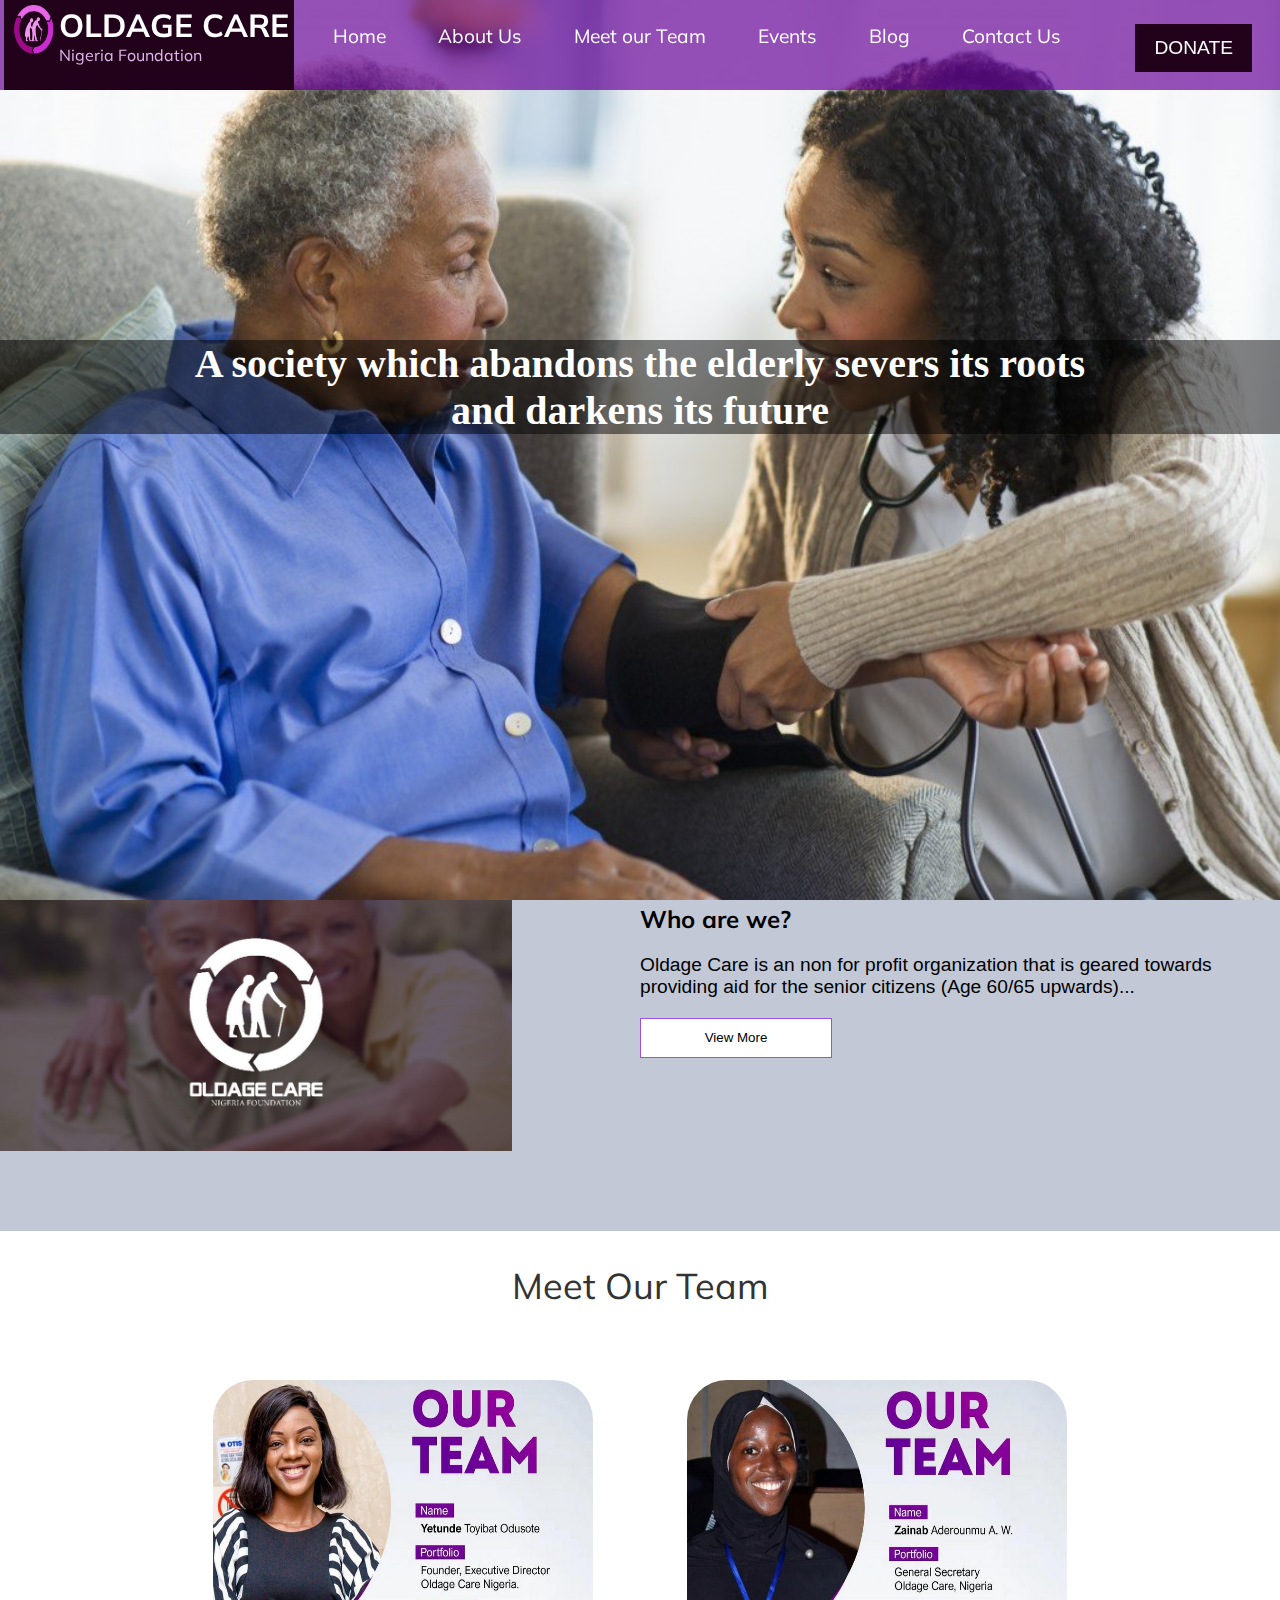
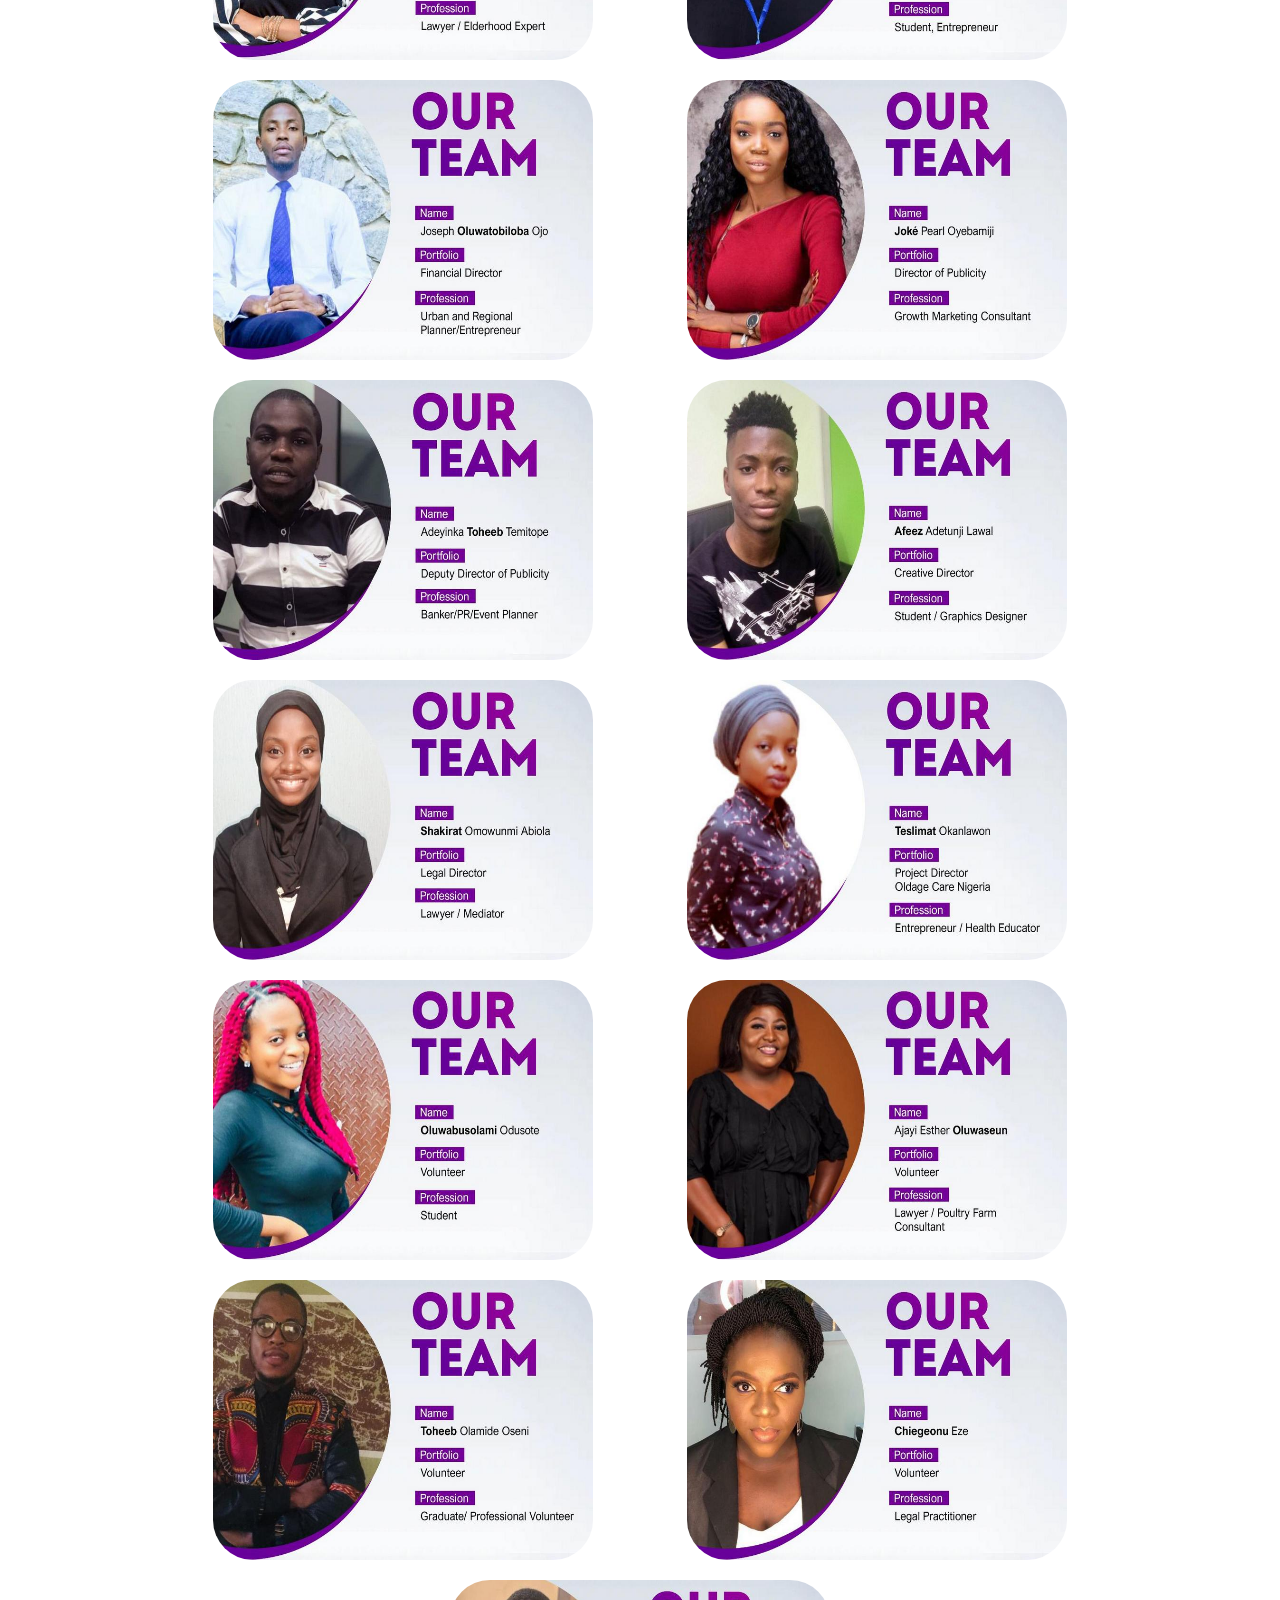
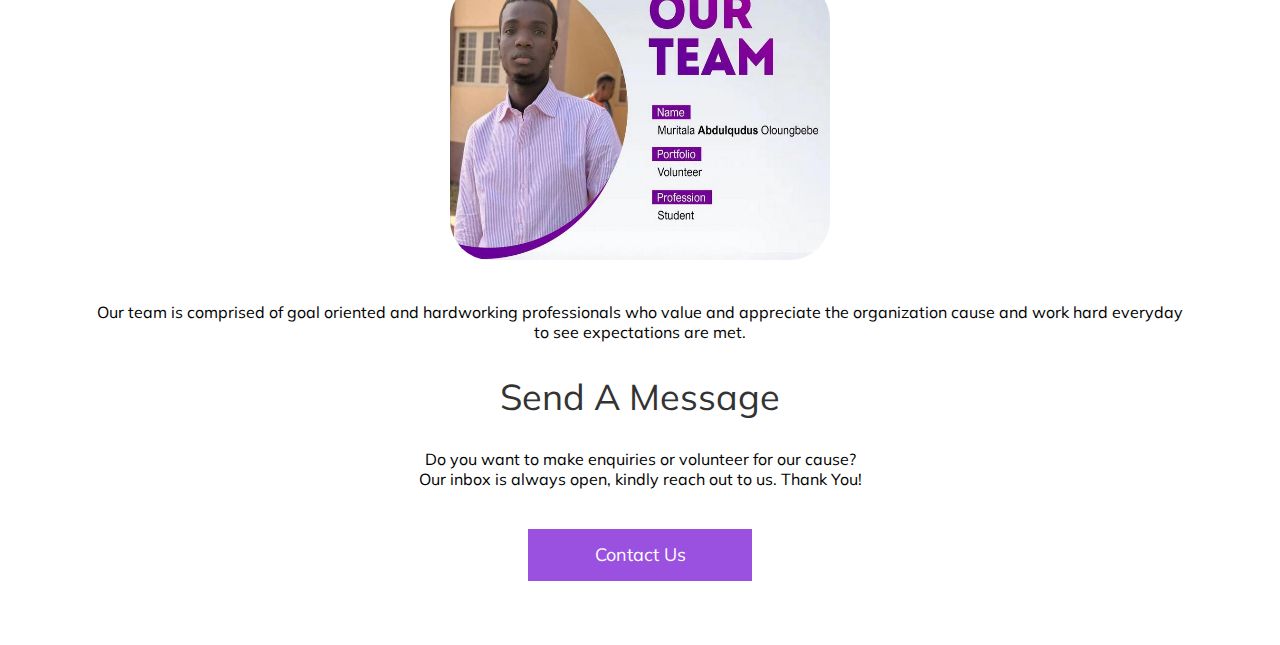
<file: index.html>
<!DOCTYPE html>
<html lang="en">
<head>
    <meta charset="UTF-8">
    <meta name="viewport" content="width=device-width, initial-scale=1.0">
    <link href="style.css" rel="stylesheet" type="text/css">
    <link href="https://fonts.googleapis.com/css2?family=Muli:wght@300;400&display=swap" rel="stylesheet">
    <title>oldage care</title>
</head>
<body>
    <section id="main-wrapper">
        <header class="home-header">
            <slider>
                <slide><p>So many of our elderly population are forgotten or disregarded...<br>One day we will all be where they are</p></slide>
                <slide><p>Our elders deserve to be honoured and respected</p></slide>
                <slide><p>One person caring about another represents lifes greatest value</p></slide>
                <slide><p>A society which abandons the elderly severs its roots <br> and darkens its future</p></slide>
            </slider>
            <div class="nav-container">
                <div id="nav-wrapper">
                <nav>
                    <a class="navbar_brand" href="index.html">
                        <img class="oldage-logo"  src="images/OLDAGE CARE2.png">
                        <div class="brand">
                            <h1 style="color: white;">OLDAGE CARE</h1>
                            <p>Nigeria Foundation</p>
                        </div>
                        
                    </a>
                    <div class="hamburger">
                        <div class="line"></div>
                        <div class="line"></div>
                        <div class="line"></div>
                        <div class="line"></div>
                        <div class="line"></div>
                        <div class="line"></div>
                        <div class="line"></div>
                      </div>
                      <ul class="link_container">
                        <li>
                          <a href="index.html">Home</a>
                        </li>
                        <li>
                          <a href="#about_us">About Us</a>
                        </li>
                        <li>
                          <a href="#meet_our_team">Meet our Team</a>
                        </li>
                        <li>
                            <a href="#">Events</a>
                          </li>
                          <li>
                            <a href="#">Blog</a>
                          </li>
                          <li>
                            <a href="contact.html">Contact Us</a>
                          </li>
                          <li>
                            <button type="button" class="book-btn">
                                <a href="#">DONATE</a>
                              </button>
                          </li>
                          
                          
                      </ul>

                </nav>   
                </div>

            </div>
        </header>
        <section class="about-us">
            <a id="about_us"><div class="head"></a>
                <h2 class="head__h2">About Us</h2><hr>
            </div>
            
            <div class="gridsty" >
                <!--start of grid tag for about us-->
                <div class="about-us__img">
                    <img src="./images/oldcare.jpeg" alt="oldcare">
                </div>
                <div class="about-us__text">
                    <h2>Who are we?</h2>
                    <p class="about-us-message">Oldage Care is an non for profit organization that is geared towards providing aid for the senior citizens (Age 60/65 upwards)<span id="dots">...</span><span id="more">
                        Our long term goal is to build a full functional and well equipped elder home in each state of the federation
                         Short term plan is payment Monthly Salary of 5k for Senior Citizen (age 80 and above) for life.
                         Long run, we hope to start paying the salary from age 65 but for now. We are starting with age 80 and above.
                         However we would provide foodstuff and other relief items to people from age 60 upwards. It’s only age 80 that would be provided with monthly salaries in addition to the food stuffs</span></p>
                         <button onclick="myFunction()" id="myBtn">View More</button>
                         
                </div>
                <!--end of grid tag for about us-->
        </section>
        <section class="white-section">
          <a id="meet_our_team"><div class="team"></a>
                <p class="info__text--bigTitle">Meet Our Team</p>
                <div class="team-image-container">
                    <img src="images/yetunde.jpg">
                    <img src="images/zanaib.jpg">
                    <img src="images/ojo.jpg">
                    <img src="images/joke.jpg">
                    <img src="images/toheeb.jpg">
                    <img src="images/afeez.jpg">
                    <img src="images/shakirat.jpg">
                    <img src="images/teslimat.jpg">
                    <img src="images/busola.jpg">
                    <img src="images/oluwaseun.jpg">
                    <img src="images/toheeb (2).jpg">
                    <img src="images/eze.jpg">
                    <img src="images/muritala.jpg">                 
                  </div>
                  <p> Our team is comprised of goal oriented and hardworking professionals who value and appreciate the organization cause and work hard everyday to see expectations are met.</p>
                    <div class="message_text">
                        <p class="info__text--bigTitle">
                            Send A Message
                        </p>
                        <p>Do you want to make enquiries or volunteer for our cause?</p>
                        <p>Our inbox is always open, kindly reach out to us. Thank You!</p>
        
                      <a href="contact.html"> <input type="button" class="message_button" value="Contact Us"></a> 
        
                  
                        <!-- <button class="info__button message_button">
                            
                        </button> -->
                 
                      </div>
            </div>
        </section>










    </section><!--main container-->
    <script src="scripts.js"></script>    
 </body>
</html>
</file>
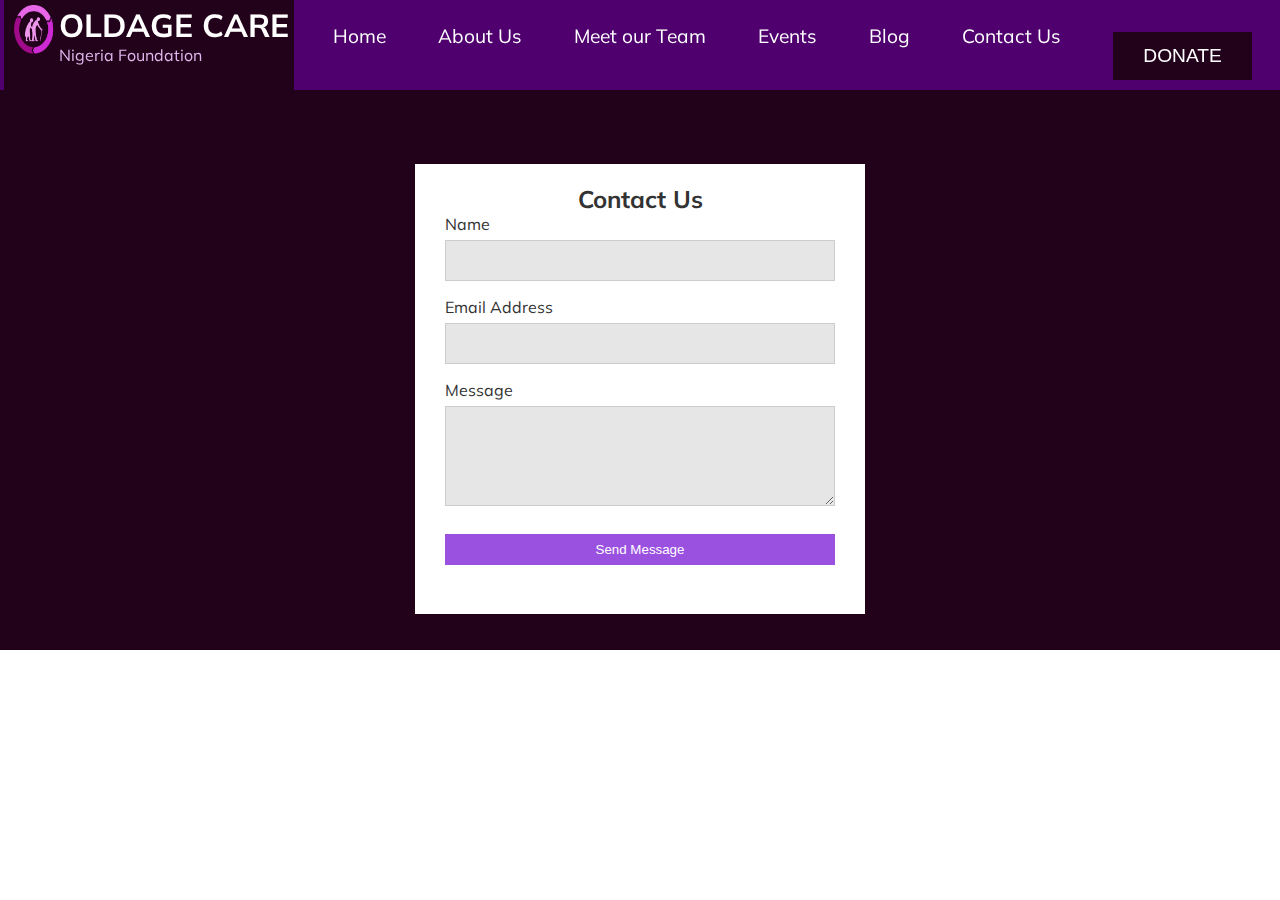
<file: contact.html>
<!DOCTYPE html>
<html lang="en">
<head>
    <meta charset="UTF-8">
    <meta name="viewport" content="width=device-width, initial-scale=1.0">
    <link href="contact.css" rel="stylesheet" type="text/css">
    <link href="https://fonts.googleapis.com/css2?family=Muli:wght@300;400&display=swap" rel="stylesheet">
    <title>contact</title>
</head>
<body>
    <section id="main-wrapper">
        <div id="nav-wrapper">

            <nav>
                <a class="navbar_brand" href="index.html">
                    <img class="oldage-logo"  src="images/OLDAGE CARE2.png">
                    <div class="brand">
                        <h1 style="color: white;">OLDAGE CARE</h1>
                        <p>Nigeria Foundation</p>
                    </div>
                    
                </a>
                <div class="hamburger">
                    <div class="line"></div>
                    <div class="line"></div>
                    <div class="line"></div>
                    <div class="line"></div>
                    <div class="line"></div>
                    <div class="line"></div>
                    <div class="line"></div>
                </div>
                <!-- <ul class="nav-links"> -->
                    <ul class="link_container">
                        <li>
                            <a href="index.html">Home</a>
                          </li>
                          <li>
                            <a href="index.html#about_us">About Us</a>
                          </li>
                          <li>
                            <a href="index.html#meet_our_team">Meet our Team</a>
                          </li>
                          <li>
                              <a href="#">Events</a>
                            </li>
                            <li>
                              <a href="#">Blog</a>
                            </li>
                            <li>
                              <a href="contact.html">Contact Us</a>
                            </li>
                            <li>
                              <button type="button" class="book-btn">
                                  <a href="#">DONATE</a>
                                </button>
                            </li>
                    </ul>
              </nav>
              </div>
              <div class="container">
                <div class="contact-inner">
    
                <form class="form">
                  <h2>Contact Us</h2>
                  <label for="name">Name</label>
                  <input type="text"  name="first_name">
              
                  <label for="Email-address">Email Address</label>
                  <input type="text" name="email" >
                      
                  <label for="Message">Message</label>
                  <textarea id="message" name="full_message"></textarea>
              
                  <button>Send Message</button>
                </form>
            </div>
    
            </div>    







    </section>
    <script src="scripts.js"></script>  
</body>
</html>
</file>
<file: style.css>
*,
*::after,
*::before {
    margin: 0;
    padding: 0;
    box-sizing: inherit;
}
html{
    height: 100%;
}
body {
    box-sizing: border-box;
    font-family: 'Muli', sans-serif;
    height: 100%;
    background-color: #c2c8d6;
}

slider {
    display: block;
    width: 100%;
    height: 100%;
    overflow: hidden;
    position: absolute;
}
slider > * {
    position: absolute;
    display: block;
    width: 100%;
    height: 100%;
    animation: slide 12s infinite;
    overflow: hidden;

}

slide:nth-child(1) {
    left: 0;
    animation-delay: -1s;
    background-image: url(images/sunset.jpg);
    background-size: cover;
    background-position: center;
}
slide:nth-child(2) {
    animation-delay: 2s;
    background-image: url(images/oldtea.jpg);
    background-size: cover;
    background-position: center;
}
slide:nth-child(3) {
    animation-delay: 5s;
    background-image: url(images/medical.jpg);
    background-size: cover;
    background-position: center;
}
slide:nth-child(4) {
    left: 0;
    animation-delay: 8s;
    background-image: url(images/elderly.jpg);
    background-size: cover;
    background-position: center;
}
slide p {
    font-family: Comfortaa;
    font-size: 40px;
    text-align: center;
    display: inline-block;
    width: 100%;
    margin-top: 340px;
    color:white;
    font-weight: bold;
    background-color: rgba(0, 0, 0, 0.486) ;
    
}
@keyframes slide {
    0% { left: 100%; width: 100%;}
    5% { left: 0%;}     
    25% { left: 0%;}
    30% { left: -100%; width: 100%;}
    30.0001% { left: -100%; width: 0%;}
    100% { left: 100%; width: 0;}

}



a,button,input{
    cursor: pointer;
}

ul{
    list-style-type: none;
}
li{
    display: inline-block;
    height: 29px;
}
a{
    text-decoration: none;
}
:root{
    --purple: rgb(224, 81, 193);
    --white: #FFFFFF;
    --black: #333333;
}
nav, #inner-footer{
    display: flex;
    justify-content: space-around;
}
nav{
    height: 10vh;
    width: 100vw;
}
#nav-wrapper{
    position: fixed;
    background-color:#660096ad;

}
.navbar_brand{
    display: inline-flex;
    padding: 5px;
    color: #deb6eb;
    background-color:rgb(34, 1, 27);
}

.oldage-logo {
    height: 50px;
    width: 50px;
}
.book-btn{
    background-color: rgb(34, 1, 27);
    border: none;
    padding: .8rem 1.2rem;
    display: inline-block;
    margin-left: 1.4rem;
}
.link_container{
    padding: 1.5rem 0;
}
.link_container li{
    padding: 0 1.5rem;
    vertical-align: middle;
    
}
ul li a{
    text-decoration: none;
    color: white;
    font-size: 1.2rem;
}

ul li a:hover{
   color: #9B51E0;
}

nav .link_container .current{
    border-bottom: 2px solid #9B51E0;
    padding: 0 1.5rem .8rem;
}

#inner-footer{
    padding: 2rem 0;
}
#inner-footer ul li {
    padding: 0 2rem;
}
.about-us{
    padding-top: 700px;
}
.head {
    text-align: center;
    padding-bottom: 50px;
}

.head__h2 {
    text-transform: capitalize;
}

hr {
    margin: 1.2rem auto 5px;
    width: 100px;
    height: 6px;
    background-color: #9B51E0;
}
.gridsty {
    display:flex;
    flex-flow: row wrap;
    justify-content: space-between;
    margin-bottom: 5rem;
}
.about-us__img{
    flex-basis: 40%;
}
.about-us__img img{
    max-width: 100%;
    display: block;
    height: auto;
    margin: 0 auto;
}
.about-us__text{
    flex-basis: 50%;
    align-self: center;
}
.about-us-message{
    margin:20px 0;
    font-size: 1.2rem;
    font-family: Arial, Helvetica, sans-serif;
}
#more {display: none;}
#myBtn {
    width: 30%;
    height: 40px;
    background-color: #fff;
    border: 1px solid #9B51E0;
}

#myBtn:hover {
    color: #ffffff;
    background-color: #9B51E0;
}
.white-section{
    background-color: #ffffff;
  }
  .info__text--bigTitle {
    font-size: 2.25rem;
    line-height: 2.8125rem;
    line-height: 45px;
    color: #333333;
    margin-bottom: 30px;
  }
  .team {
    width: 85%;
  margin: 0 auto;
  padding: 2rem 0;
  text-align: center;
  }
  .team-image-container{
    display: flex;
    flex-flow: row wrap;
    justify-content: space-evenly;
    align-items: center;
    padding: 2rem;
  }
  .team-image-container img{
      border-radius: 50px;
      width: 400px;
      height: 300px;
      padding: 10px;
  }
  .team > img{
    max-width: 100%;
      height: auto;
  }
  input[type="button"] {
    width: 14rem;
    height: 3.25rem;
    background: #9b51e0;
    border: 1px solid #9b51e0;
    justify-content: center;
    align-items: center;
    margin-top: 2.5rem;
    font-size: 1.125rem;
    line-height: 2.25rem;
    color: #ffffff;
    font-family: 'Muli', sans-serif;
  }
  input[type="button"]:hover  {
    color: #000;
    background-color: #fff;
    border: 1px solid #9B51E0;
  }
  .message_text{
    margin:2rem auto;
  }





@media screen and (max-width:768px) {
    
    .line {
     width:30px;
     height:3px;
     background: #000000;
     margin:5px
    }
    nav {
     position:relative
    }
    .hamburger {
     position:absolute;
     cursor:pointer;
     right:5%;
     top:50%;
     transform:translate(-5%,-50%);
     z-index:2
    }
    .navbar_brand{
        display: inline-flex;
        padding: 5px;
        color: #deb6eb;
        background-color:rgb(34, 1, 27);
    }
    .link_container {
     position:fixed;
     background: rgba(224, 81, 193, 0.712);
     height:100vh;
     width:100%;
     clip-path:circle(100px at 90% -10%);
     -webkit-clip-path:circle(100px at 90% -10%);
     transition:all 1s ease-out;
     opacity: 0;
    }
    .link_container.open {
     clip-path:circle(1000px at 90% -10%);
     -webkit-clip-path:circle(1000px at 90% -10%);
     pointer-events:all;
     opacity: 1;
    }
    .link_container li {
     opacity:0;
     display: block;
     margin: 0 auto;
     width: 50%;
     text-align: center;
     margin: 3rem auto;
    }
    
    .link_container li:nth-child(1) {
     transition:all .5s ease .2s
    }
    .link_container li:nth-child(2) {
     transition:all .5s ease .4s
    }
    .link_container li:nth-child(3) {
     transition:all .5s ease .6s
    }
    li.fade {
     opacity:1
    }
    .gridsty {
        flex-direction: column;
        margin-bottom: 2rem;
    }
    .about-us__img{
        text-align: center;
        margin-bottom: 2rem;
    }
    .about-us__text{
        text-align: center;
        margin-bottom: 2rem;
    }
    #myBtn{
        width: 25%;
    }
    .about-us-message{
        width: 85%;
        margin:  20px auto;
    }
    
   }
</file>
<file: contact.css>
*,
*::after,
*::before {
    margin: 0;
    padding: 0;
    box-sizing: inherit;
}
html{
    height: 100%;
}
body {
    box-sizing: border-box;
    font-family: 'Muli', sans-serif;
    height: 100%;
}
a,button,input{
    cursor: pointer;
}

ul{
    list-style-type: none;
}
li{
    display: inline-block;
    height: 29px;
}
a{
    text-decoration: none;
}
:root{
    --purple: rgb(224, 81, 193);
    --white: #FFFFFF;
    --black: #333333;
}
nav, #inner-footer{
    display: flex;
    justify-content: space-around;
}
nav{
    height: 10vh;
    width: 100vw;
}
#nav-wrapper{
    position: fixed;
    background-color:#660096ad;

}
.navbar_brand{
    display: inline-flex;
    padding: 5px;
    color: #deb6eb;
    background-color:rgb(34, 1, 27);
}

.oldage-logo {
    height: 50px;
    width: 50px;
}
.book-btn{
    background-color: rgb(34, 1, 27);
    border: none;
    padding: .8rem 1.2rem;
    display: inline-block;
    margin-left: 1.4rem;
}
.link_container{
    padding: 1.5rem 0;
}
.link_container li{
    padding: 0 1.5rem;
    vertical-align: middle;
    
}
ul li a{
    text-decoration: none;
    color: white;
    font-size: 1.2rem;
}

ul li a:hover{
   color: #9B51E0;
}

nav .link_container .current{
    border-bottom: 2px solid #9B51E0;
    padding: 0 1.5rem .8rem;
}

#inner-footer{
    padding: 2rem 0;
}
#inner-footer ul li {
    padding: 0 2rem;
}
  .container{
  display: flex;
  justify-content: center;
  align-content: center;
    /* The image used */
     background-color:rgb(34, 1, 27);

    /* Full height */
    height: 650px;
    width: 100%;

    /* Center and scale the image nicely */
   background-position: center;
   background-repeat: no-repeat;
   background-size: cover;
   
}
.contact-inner{
    padding: 9rem 0;
  
  }
  .form{
  
      width:450px;
      height:450px;
      background:#FFFFFF;
      margin-top: 20px;
  
      padding:20px 30px;
      box-sizing:border-box;
  }
  
  form>label, h2{
    color:#333333;
  }
  h2{
    text-align:center;
  }
  
  input[type=text], textarea {
    width: 100%;
    padding: 12px;
    border: 1px solid #ccc;
    box-sizing: border-box;
    margin-top: 6px;
    margin-bottom: 16px;
    resize: vertical;
    background:#e6e6e6;
  }
  
  textarea{
    height:100px
  }
  
  button{
      float:right;
      padding:8px 12px;
      margin:8px 0 0;
      border:2px;
      width: 100%;
      background:#9B51E0;
      color:#FFFFFF;
      cursor:pointer;
      transition:all .3s
  }
  button:hover{
      color:#333333;
  }
  @media screen and (max-width:600px) and (min-width:400px){
    .form{
      width: 380px;
      margin-top: -27px;
    }
    .line {
        width:30px;
        height:3px;
        background: #000000;
        margin:5px
       }
       nav {
        position:relative
       }
       .hamburger {
        position:absolute;
        cursor:pointer;
        right:5%;
        top:50%;
        transform:translate(-5%,-50%);
        z-index:2
       }
       .navbar_brand{
           display: inline-flex;
           padding: 5px;
           color: #deb6eb;
           background-color:rgb(34, 1, 27);
       }
       .link_container {
        position:fixed;
        background: rgba(224, 81, 193, 0.712);
        height:100vh;
        width:100%;
        clip-path:circle(100px at 90% -10%);
        -webkit-clip-path:circle(100px at 90% -10%);
        transition:all 1s ease-out;
        opacity: 0;
       }
       .link_container.open {
        clip-path:circle(1000px at 90% -10%);
        -webkit-clip-path:circle(1000px at 90% -10%);
        pointer-events:all;
        opacity: 1;
       }
       .link_container li {
        opacity:0;
        display: block;
        margin: 0 auto;
        width: 50%;
        text-align: center;
        margin: 3rem auto;
       }
       
       .link_container li:nth-child(1) {
        transition:all .5s ease .2s
       }
       .link_container li:nth-child(2) {
        transition:all .5s ease .4s
       }
       .link_container li:nth-child(3) {
        transition:all .5s ease .6s
       }
       li.fade {
        opacity:1
       }
  }
  
  @media screen and (max-width: 360px){
    .form{
      width: 300px;
      margin-top: -27px;
    }
    .line {
        width:30px;
        height:3px;
        background: #000000;
        margin:5px
       }
       nav {
        position:relative
       }
       .hamburger {
        position:absolute;
        cursor:pointer;
        right:5%;
        top:50%;
        transform:translate(-5%,-50%);
        z-index:2
       }
       .navbar_brand{
           display: inline-flex;
           padding: 5px;
           color: #deb6eb;
           background-color:rgb(34, 1, 27);
       }
       .link_container {
        position:fixed;
        background: rgba(224, 81, 193, 0.712);
        height:100vh;
        width:100%;
        clip-path:circle(100px at 90% -10%);
        -webkit-clip-path:circle(100px at 90% -10%);
        transition:all 1s ease-out;
        opacity: 0;
       }
       .link_container.open {
        clip-path:circle(1000px at 90% -10%);
        -webkit-clip-path:circle(1000px at 90% -10%);
        pointer-events:all;
        opacity: 1;
       }
       .link_container li {
        opacity:0;
        display: block;
        margin: 0 auto;
        width: 50%;
        text-align: center;
        margin: 3rem auto;
       }
       
       .link_container li:nth-child(1) {
        transition:all .5s ease .2s
       }
       .link_container li:nth-child(2) {
        transition:all .5s ease .4s
       }
       .link_container li:nth-child(3) {
        transition:all .5s ease .6s
       }
       li.fade {
        opacity:1
       }
  }
      
  @media screen and (max-width:399px)
  {
    .form{
      width: 320px;
      margin-top: -27px;
      
    }
    .line {
        width:30px;
        height:3px;
        background: #000000;
        margin:5px
       }
       nav {
        position:relative
       }
       .hamburger {
        position:absolute;
        cursor:pointer;
        right:5%;
        top:50%;
        transform:translate(-5%,-50%);
        z-index:2
       }
       .navbar_brand{
           display: inline-flex;
           padding: 5px;
           color: #deb6eb;
           background-color:rgb(34, 1, 27);
       }
       .link_container {
        position:fixed;
        background: rgba(224, 81, 193, 0.712);
        height:100vh;
        width:100%;
        clip-path:circle(100px at 90% -10%);
        -webkit-clip-path:circle(100px at 90% -10%);
        transition:all 1s ease-out;
        opacity: 0;
       }
       .link_container.open {
        clip-path:circle(1000px at 90% -10%);
        -webkit-clip-path:circle(1000px at 90% -10%);
        pointer-events:all;
        opacity: 1;
       }
       .link_container li {
        opacity:0;
        display: block;
        margin: 0 auto;
        width: 50%;
        text-align: center;
        margin: 3rem auto;
       }
       
       .link_container li:nth-child(1) {
        transition:all .5s ease .2s
       }
       .link_container li:nth-child(2) {
        transition:all .5s ease .4s
       }
       .link_container li:nth-child(3) {
        transition:all .5s ease .6s
       }
       li.fade {
        opacity:1
       }
}
  
    @media screen and (max-width:320px)
  {
    .form{
      width: 290px;
      margin-top: -27px;
      
    }
    .line {
        width:30px;
        height:3px;
        background: #000000;
        margin:5px
       }
       nav {
        position:relative
       }
       .hamburger {
        position:absolute;
        cursor:pointer;
        right:5%;
        top:50%;
        transform:translate(-5%,-50%);
        z-index:2
       }
       .navbar_brand{
           display: inline-flex;
           padding: 5px;
           color: #deb6eb;
           background-color:rgb(34, 1, 27);
       }
       .link_container {
        position:fixed;
        background: rgba(224, 81, 193, 0.712);
        height:100vh;
        width:100%;
        clip-path:circle(100px at 90% -10%);
        -webkit-clip-path:circle(100px at 90% -10%);
        transition:all 1s ease-out;
        opacity: 0;
       }
       .link_container.open {
        clip-path:circle(1000px at 90% -10%);
        -webkit-clip-path:circle(1000px at 90% -10%);
        pointer-events:all;
        opacity: 1;
       }
       .link_container li {
        opacity:0;
        display: block;
        margin: 0 auto;
        width: 50%;
        text-align: center;
        margin: 3rem auto;
       }
       
       .link_container li:nth-child(1) {
        transition:all .5s ease .2s
       }
       .link_container li:nth-child(2) {
        transition:all .5s ease .4s
       }
       .link_container li:nth-child(3) {
        transition:all .5s ease .6s
       }
       li.fade {
        opacity:1
       }
    .container{
      height: 610px;
    }
  }
</file>
